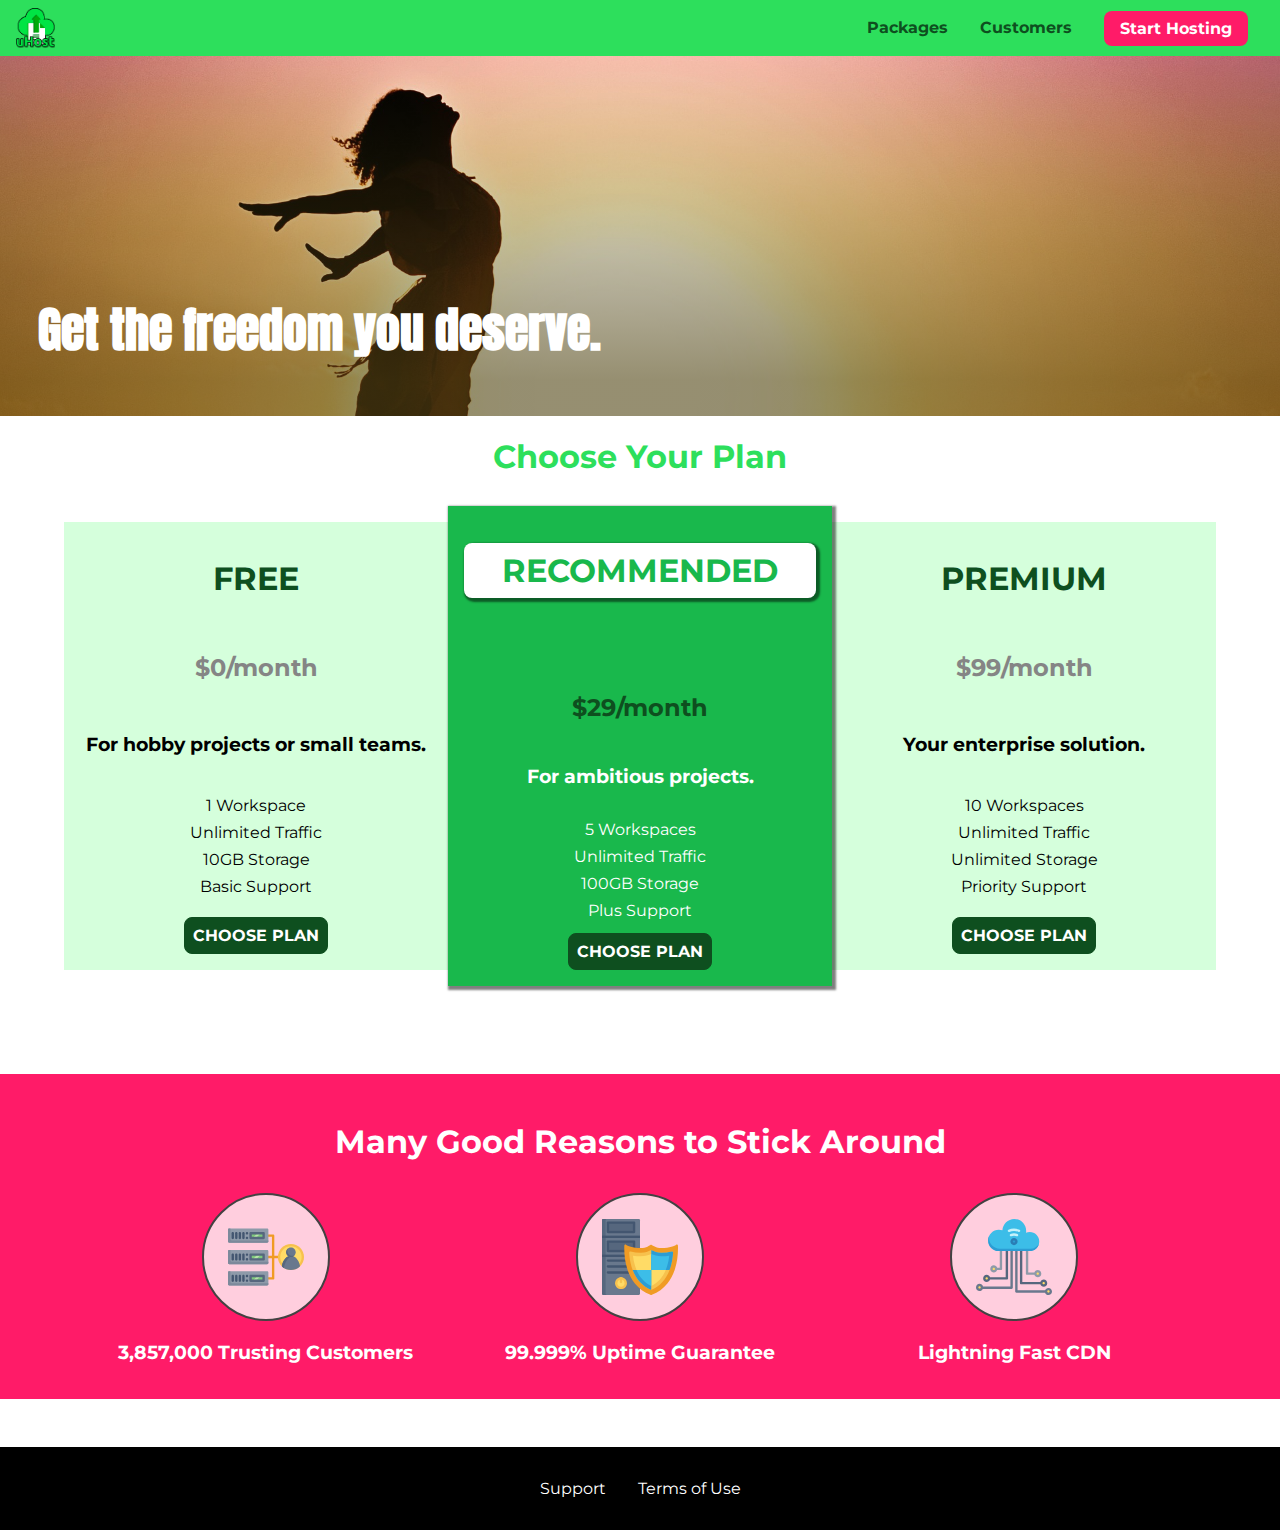
<file: ChooseYourPlan/index.html>
<!DOCTYPE html>
<html lang="en">

<head>
    <meta charset="UTF-8">
    <meta http-equiv="X-UA-Compatible" content="ie=edge">
    <meta name="viewport" content="width=device-width, initial-scale=1.0">
    <title>uHost</title>
    <link rel="shortcut icon" href="favicon.png">
    <link href="https://fonts.googleapis.com/css?family=Anton" rel="stylesheet">
    <link href="https://fonts.googleapis.com/css?family=Montserrat:400,700" rel="stylesheet">
    <link rel="stylesheet" href="shared.css">
    <link rel="stylesheet" href="main.css">
</head>

<body>
    <div class="backdrop"></div>
    <div class="modal">
        <h1 class="modal__title">Do you want to continue?</h1>
        <div class="modal__actions">
            <a href="start-hosting/index.html" class="modal__action">Yes!</a>
            <button class="modal__action modal__action--negative" type="button">No!</button>
        </div>
    </div>
    <header class="main-header">
        <div>
            <button class="toggle-button">
                <span class="toggle-button__bar"></span>
                <span class="toggle-button__bar"></span>
                <span class="toggle-button__bar"></span>
            </button>
            <a href="index.html" class="main-header__brand">
                <img src="images/uhost-icon.png" alt="uHost - Your favorite hosting company">
            </a>
        </div>
        <nav class="main-nav">
            <ul class="main-nav__items">
                <li class="main-nav__item">
                    <a href="packages/index.html">Packages</a>
                </li>
                <li class="main-nav__item">
                    <a href="customers/index.html">Customers</a>
                </li>
                <li class="main-nav__item main-nav__item--cta">
                    <a href="start-hosting/index.html">Start Hosting</a>
                </li>
            </ul>
        </nav>
    </header>
    <nav class="mobile-nav">
        <ul class="mobile-nav__items">
            <li class="mobile-nav__item">
                <a href="packages/index.html">Packages</a>
            </li>
            <li class="mobile-nav__item">
                <a href="customers/index.html">Customers</a>
            </li>
            <li class="mobile-nav__item mobile-nav__item--cta">
                <a href="start-hosting/index.html">Start Hosting</a>
            </li>
        </ul>
    </nav>
    <main>
        <section id="product-overview">
            <h1>Get the freedom you deserve.</h1>
        </section>
        <section id="plans">
            <h1 class="section-title">Choose Your Plan</h1>
            <div class="plan__list">
                <article class="plan">
                    <h1 class="plan__title">FREE</h1>
                    <h2 class="plan__price">$0/month</h2>
                    <h3>For hobby projects or small teams.</h3>
                    <ul class="plan__features">
                        <li class="plan__feature">1 Workspace</li>
                        <li class="plan__feature"> Unlimited Traffic</li>
                        <li class="plan__feature">10GB Storage</li>
                        <li class="plan__feature">Basic Support</li>
                    </ul>
                    <div>
                        <button class="button">CHOOSE PLAN</button>
                    </div>
                </article>
                <article class="plan plan--highlighted">
                    <h1 class="plan__annotation">RECOMMENDED</h1>
                    <h1 class="plan__title">

                    </h1>
                    <h2 class="plan__price">$29/month</h2>
                    <h3>For ambitious projects.</h3>
                    <ul class="plan__features">
                        <li class="plan__feature">5 Workspaces</li>
                        <li class="plan__feature">Unlimited Traffic</li>
                        <li class="plan__feature">100GB Storage</li>
                        <li class="plan__feature">Plus Support</li>
                    </ul>
                    <div>
                        <button class="button">CHOOSE PLAN</button>
                    </div>
                </article>
                <article class="plan">
                    <h1 class="plan__title">PREMIUM</h1>
                    <h2 class="plan__price">$99/month</h2>
                    <h3>Your enterprise solution.</h3>
                    <ul class="plan__features">
                        <li class="plan__feature">10 Workspaces</li>
                        <li class="plan__feature">Unlimited Traffic</li>
                        <li class="plan__feature">Unlimited Storage</li>
                        <li class="plan__feature">Priority Support</li>
                    </ul>
                    <div>
                        <button class="button">CHOOSE PLAN</button>
                    </div>
                </article>
            </div>
        </section>
        <section id="key-features">
            <h1 class="section-title">Many Good Reasons to Stick Around</h1>
            <ul class="key-feature__list">
                <li class="key-feature">
                    <div class="key-feature__image">
                        <svg viewBox="0 0 512 512">
                            <path style="fill:#F09B24;" d="M344,248h-32V112c0-4.418-3.582-8-8-8h-40c-4.418,0-8,3.582-8,8s3.582,8,8,8h32v128h-32  c-4.418,0-8,3.582-8,8s3.582,8,8,8h32v128h-32c-4.418,0-8,3.582-8,8s3.582,8,8,8h40c4.418,0,8-3.582,8-8V264h32c4.418,0,8-3.582,8-8  S348.418,248,344,248z"
                            />
                            <path style="fill:#8E9AA9;" d="M264,64H8c-4.418,0-8,3.582-8,8v80c0,4.418,3.582,8,8,8h256c4.418,0,8-3.582,8-8V72  C272,67.582,268.418,64,264,64z"
                            />
                            <path style="fill:#7C899B;" d="M24,144c-4.418,0-8-3.582-8-8V64H8c-4.418,0-8,3.582-8,8v80c0,4.418,3.582,8,8,8h256  c4.418,0,8-3.582,8-8v-8H24z"
                            />
                            <rect x="152" y="96" style="fill:#B8E3A8;" width="88" height="32" />
                            <g>
                                <polygon style="fill:#7EC97D;" points="152,96 152,128 166,128 198,96  " />
                                <polygon style="fill:#7EC97D;" points="220,96 188,128 240,128 240,96  " />
                            </g>
                            <path style="fill:#56677E;" d="M240,136h-88c-4.418,0-8-3.582-8-8V96c0-4.418,3.582-8,8-8h88c4.418,0,8,3.582,8,8v32  C248,132.418,244.418,136,240,136z M160,120h72v-16h-72V120z"
                            />
                            <g>
                                <path style="fill:#435670;" d="M32,136c-4.418,0-8-3.582-8-8V96c0-4.418,3.582-8,8-8s8,3.582,8,8v32C40,132.418,36.418,136,32,136z   "
                                />
                                <path style="fill:#435670;" d="M56,136c-4.418,0-8-3.582-8-8V96c0-4.418,3.582-8,8-8s8,3.582,8,8v32C64,132.418,60.418,136,56,136z   "
                                />
                                <path style="fill:#435670;" d="M80,136c-4.418,0-8-3.582-8-8V96c0-4.418,3.582-8,8-8s8,3.582,8,8v32C88,132.418,84.418,136,80,136z   "
                                />
                                <path style="fill:#435670;" d="M104,136c-4.418,0-8-3.582-8-8V96c0-4.418,3.582-8,8-8s8,3.582,8,8v32   C112,132.418,108.418,136,104,136z"
                                />
                                <path style="fill:#435670;" d="M128,105c-4.418,0-8-3.582-8-8v-1c0-4.418,3.582-8,8-8s8,3.582,8,8v1   C136,101.418,132.418,105,128,105z"
                                />
                                <path style="fill:#435670;" d="M128,136c-4.418,0-8-3.582-8-8v-1c0-4.418,3.582-8,8-8s8,3.582,8,8v1   C136,132.418,132.418,136,128,136z"
                                />
                            </g>
                            <path style="fill:#8E9AA9;" d="M264,208H8c-4.418,0-8,3.582-8,8v80c0,4.418,3.582,8,8,8h256c4.418,0,8-3.582,8-8v-80  C272,211.582,268.418,208,264,208z"
                            />
                            <path style="fill:#7C899B;" d="M24,288c-4.418,0-8-3.582-8-8v-72H8c-4.418,0-8,3.582-8,8v80c0,4.418,3.582,8,8,8h256  c4.418,0,8-3.582,8-8v-8H24z"
                            />
                            <rect x="152" y="240" style="fill:#B8E3A8;" width="88" height="32" />
                            <g>
                                <polygon style="fill:#7EC97D;" points="152,240 152,272 166,272 198,240  " />
                                <polygon style="fill:#7EC97D;" points="220,240 188,272 240,272 240,240  " />
                            </g>
                            <path style="fill:#56677E;" d="M240,280h-88c-4.418,0-8-3.582-8-8v-32c0-4.418,3.582-8,8-8h88c4.418,0,8,3.582,8,8v32  C248,276.418,244.418,280,240,280z M160,264h72v-16h-72V264z"
                            />
                            <g>
                                <path style="fill:#435670;" d="M32,280c-4.418,0-8-3.582-8-8v-32c0-4.418,3.582-8,8-8s8,3.582,8,8v32C40,276.418,36.418,280,32,280   z"
                                />
                                <path style="fill:#435670;" d="M56,280c-4.418,0-8-3.582-8-8v-32c0-4.418,3.582-8,8-8s8,3.582,8,8v32C64,276.418,60.418,280,56,280   z"
                                />
                                <path style="fill:#435670;" d="M80,280c-4.418,0-8-3.582-8-8v-32c0-4.418,3.582-8,8-8s8,3.582,8,8v32C88,276.418,84.418,280,80,280   z"
                                />
                                <path style="fill:#435670;" d="M104,280c-4.418,0-8-3.582-8-8v-32c0-4.418,3.582-8,8-8s8,3.582,8,8v32   C112,276.418,108.418,280,104,280z"
                                />
                                <path style="fill:#435670;" d="M128,249c-4.418,0-8-3.582-8-8v-1c0-4.418,3.582-8,8-8s8,3.582,8,8v1   C136,245.418,132.418,249,128,249z"
                                />
                                <path style="fill:#435670;" d="M128,280c-4.418,0-8-3.582-8-8v-1c0-4.418,3.582-8,8-8s8,3.582,8,8v1   C136,276.418,132.418,280,128,280z"
                                />
                            </g>
                            <path style="fill:#8E9AA9;" d="M264,352H8c-4.418,0-8,3.582-8,8v80c0,4.418,3.582,8,8,8h256c4.418,0,8-3.582,8-8v-80  C272,355.582,268.418,352,264,352z"
                            />
                            <path style="fill:#7C899B;" d="M24,432c-4.418,0-8-3.582-8-8v-72H8c-4.418,0-8,3.582-8,8v80c0,4.418,3.582,8,8,8h256  c4.418,0,8-3.582,8-8v-8H24z"
                            />
                            <rect x="152" y="384" style="fill:#B8E3A8;" width="88" height="32" />
                            <g>
                                <polygon style="fill:#7EC97D;" points="152,384 152,416 166,416 198,384  " />
                                <polygon style="fill:#7EC97D;" points="220,384 188,416 240,416 240,384  " />
                            </g>
                            <path style="fill:#56677E;" d="M240,424h-88c-4.418,0-8-3.582-8-8v-32c0-4.418,3.582-8,8-8h88c4.418,0,8,3.582,8,8v32  C248,420.418,244.418,424,240,424z M160,408h72v-16h-72V408z"
                            />
                            <g>
                                <path style="fill:#435670;" d="M32,424c-4.418,0-8-3.582-8-8v-32c0-4.418,3.582-8,8-8s8,3.582,8,8v32C40,420.418,36.418,424,32,424   z"
                                />
                                <path style="fill:#435670;" d="M56,424c-4.418,0-8-3.582-8-8v-32c0-4.418,3.582-8,8-8s8,3.582,8,8v32C64,420.418,60.418,424,56,424   z"
                                />
                                <path style="fill:#435670;" d="M80,424c-4.418,0-8-3.582-8-8v-32c0-4.418,3.582-8,8-8s8,3.582,8,8v32C88,420.418,84.418,424,80,424   z"
                                />
                                <path style="fill:#435670;" d="M104,424c-4.418,0-8-3.582-8-8v-32c0-4.418,3.582-8,8-8s8,3.582,8,8v32   C112,420.418,108.418,424,104,424z"
                                />
                                <path style="fill:#435670;" d="M128,393c-4.418,0-8-3.582-8-8v-1c0-4.418,3.582-8,8-8s8,3.582,8,8v1   C136,389.418,132.418,393,128,393z"
                                />
                                <path style="fill:#435670;" d="M128,424c-4.418,0-8-3.582-8-8v-1c0-4.418,3.582-8,8-8s8,3.582,8,8v1   C136,420.418,132.418,424,128,424z"
                                />
                            </g>
                            <path style="fill:#F7C14D;" d="M424,168c-48.523,0-88,39.477-88,88s39.477,88,88,88s88-39.477,88-88S472.523,168,424,168z" />
                            <path style="fill:#FFDB66;" d="M424,184c-39.701,0-72,32.299-72,72s32.299,72,72,72s72-32.299,72-72S463.701,184,424,184z" />
                            <path style="fill:#69788D;" d="M484.893,314.16C476.393,274.588,451.922,248,424,248s-52.393,26.588-60.893,66.16  c-0.605,2.82,0.354,5.749,2.511,7.664C381.731,336.124,402.465,344,424,344s42.269-7.876,58.381-22.176  C484.539,319.909,485.498,316.98,484.893,314.16z"
                            />
                            <path style="fill:#56677E;" d="M434.053,249.171C430.768,248.403,427.411,248,424,248c-27.922,0-52.393,26.588-60.893,66.16  c-0.605,2.82,0.354,5.749,2.511,7.664c3.383,3.002,6.979,5.703,10.734,8.125C384.904,286.243,407.373,255.378,434.053,249.171z"
                            />
                            <path style="fill:#69788D;" d="M424,192c-17.645,0-32,14.355-32,32s14.355,32,32,32s32-14.355,32-32S441.645,192,424,192z" />
                            <path style="fill:#56677E;" d="M432,248c-17.645,0-32-14.355-32-32c0-6.783,2.128-13.076,5.742-18.258  C397.444,203.53,392,213.138,392,224c0,17.645,14.355,32,32,32c10.862,0,20.471-5.444,26.258-13.742  C445.076,245.872,438.783,248,432,248z"
                            />

                        </svg>

                    </div>
                    <p class="key-feature__description">3,857,000 Trusting Customers</p>
                </li>
                <li class="key-feature">
                    <div class="key-feature__image">
                        <svg viewBox="0 0 512 512">
                            <path style="fill:#69788D;" d="M248,0H8C3.582,0,0,3.582,0,8v496c0,4.418,3.582,8,8,8h240c4.418,0,8-3.582,8-8V8  C256,3.582,252.418,0,248,0z"
                            />
                            <path style="fill:#56677E;" d="M24,504V8c0-4.418,3.582-8,8-8H8C3.582,0,0,3.582,0,8v496c0,4.418,3.582,8,8,8h24  C27.582,512,24,508.418,24,504z"
                            />
                            <g>
                                <rect x="0" y="112" style="fill:#435670;" width="256" height="16" />
                                <rect x="0" y="240" style="fill:#435670;" width="256" height="16" />
                            </g>
                            <path style="fill:#F7C14D;" d="M128,392c-22.056,0-40,17.944-40,40s17.944,40,40,40s40-17.944,40-40S150.056,392,128,392z" />
                            <path style="fill:#FFDB66;" d="M128,408c-13.233,0-24,10.767-24,24s10.767,24,24,24s24-10.767,24-24S141.233,408,128,408z" />
                            <path style="fill:#F7C14D;" d="M128,392c-2.739,0-5.414,0.278-8,0.805V424c0,4.418,3.582,8,8,8c4.418,0,8-3.582,8-8v-31.195  C133.414,392.278,130.739,392,128,392z"
                            />
                            <g>
                                <path style="fill:#435670;" d="M216,288H40c-4.418,0-8-3.582-8-8s3.582-8,8-8h176c4.418,0,8,3.582,8,8S220.418,288,216,288z"
                                />
                                <path style="fill:#435670;" d="M216,328H40c-4.418,0-8-3.582-8-8s3.582-8,8-8h176c4.418,0,8,3.582,8,8S220.418,328,216,328z"
                                />
                                <path style="fill:#435670;" d="M216,368H40c-4.418,0-8-3.582-8-8s3.582-8,8-8h176c4.418,0,8,3.582,8,8S220.418,368,216,368z"
                                />
                                <path style="fill:#435670;" d="M216,16H40c-4.418,0-8,3.582-8,8v64c0,4.418,3.582,8,8,8h176c4.418,0,8-3.582,8-8V24   C224,19.582,220.418,16,216,16z"
                                />
                            </g>
                            <rect x="48" y="32" style="fill:#56677E;" width="160" height="48" />
                            <path style="fill:#435670;" d="M216,144H40c-4.418,0-8,3.582-8,8v64c0,4.418,3.582,8,8,8h176c4.418,0,8-3.582,8-8v-64  C224,147.582,220.418,144,216,144z"
                            />
                            <rect x="48" y="160" style="fill:#56677E;" width="160" height="48" />
                            <path style="fill:#F09B24;" d="M511.747,180.237c-0.194-6.537-8.107-10.107-13.135-5.894c-5.6,4.693-42.904,21.282-98.514,21.282  c-33.45,0-64.625-20.999-64.929-21.206c-2.9-1.991-6.764-1.85-9.512,0.346c-2.677,2.135-27.201,20.86-63.793,20.86  c-55.607,0-92.914-16.589-98.515-21.282c-5.028-4.211-12.941-0.645-13.135,5.894c-1.634,54.834,4.655,105.941,18.693,151.903  c12.096,39.604,29.759,74.047,52.497,102.373c27.538,34.304,62.743,59.882,104.66,76.045c3.069,1.918,6.757,1.921,9.83,0  c41.917-16.163,77.122-41.741,104.66-76.045c22.738-28.326,40.401-62.77,52.497-102.373  C507.092,286.179,513.381,235.071,511.747,180.237z"
                            />
                            <path style="fill:#F7C14D;" d="M476.21,221.226c-1.953-1.631-4.568-2.235-7.036-1.628c-21.686,5.327-44.926,8.028-69.075,8.028  c-25.926,0-49.633-8.975-64.955-16.504c-2.307-1.134-5.016-1.091-7.284,0.116c-14.059,7.477-36.919,16.388-65.994,16.388  c-24.153,0-47.394-2.701-69.075-8.028c-5.155-1.268-10.221,2.966-9.894,8.261c2.077,33.693,7.668,65.635,16.616,94.935  c22.774,74.565,66.139,126.334,128.888,153.868c2.032,0.891,4.397,0.891,6.43,0c61.777-27.107,104.716-78.876,127.62-153.868  c8.948-29.3,14.539-61.241,16.616-94.935C479.224,225.319,478.163,222.856,476.21,221.226z"
                            />
                            <path style="fill:#FFDB66;" d="M331.609,451.727c-52.604-25.289-89.304-70.987-109.144-135.944  c-6.532-21.39-11.162-44.336-13.82-68.447c17.133,2.852,34.952,4.291,53.22,4.291c29.394,0,53.376-7.793,69.978-15.561  c17.44,7.736,41.656,15.561,68.256,15.561c18.267,0,36.085-1.439,53.219-4.291c-2.659,24.112-7.288,47.06-13.82,68.448  C419.545,381.108,383.27,426.805,331.609,451.727z"
                            />
                            <g>
                                <path style="fill:#2C9DD4;" d="M479.066,227.858c0.157-2.539-0.903-5.002-2.856-6.633s-4.568-2.235-7.036-1.628   c-21.686,5.327-44.926,8.028-69.075,8.028c-25.926,0-49.633-8.975-64.955-16.504c-1.057-0.52-2.2-0.78-3.345-0.806l-0.072,133.351   h123.601c2.556-6.746,4.933-13.702,7.123-20.874C471.398,293.493,476.989,261.552,479.066,227.858z"
                                />
                                <path style="fill:#2C9DD4;" d="M206.658,343.667c24.153,63.42,65.028,108.108,121.743,132.995c1.031,0.452,2.147,0.673,3.263,0.666   l0.063-133.661H206.658z"
                                />
                            </g>
                            <g>
                                <path style="fill:#3CBDE8;" d="M439.497,315.783c6.532-21.389,11.161-44.336,13.82-68.448c-17.134,2.852-34.952,4.291-53.219,4.291   c-26.6,0-50.815-7.824-68.256-15.561l-0.116,107.601h97.758C433.179,334.807,436.524,325.518,439.497,315.783z"
                                />
                                <path style="fill:#3CBDE8;" d="M232.523,343.667c21.144,50.298,54.363,86.56,99.087,108.06l0.117-108.06H232.523z" />
                            </g>
                        </svg>
                    </div>
                    <p class="key-feature__description">99.999% Uptime Guarantee</p>
                </li>
                <li class="key-feature">
                    <div class="key-feature__image">
                        <svg viewBox="0 0 512 512">
                            <path style="fill:#8E9AA9;" d="M168,200c-4.418,0-8,3.582-8,8v120h-17.376c-3.302-9.311-12.194-16-22.624-16  c-13.234,0-24,10.767-24,24s10.766,24,24,24c10.429,0,19.321-6.689,22.624-16H168c4.418,0,8-3.582,8-8V208  C176,203.582,172.418,200,168,200z"
                            />
                            <path style="fill:#FFDB66;" d="M120,328c-4.411,0-8,3.589-8,8s3.589,8,8,8s8-3.589,8-8S124.411,328,120,328z" />
                            <path style="fill:#56677E;" d="M208,200c-4.418,0-8,3.582-8,8v184H94.624C91.322,382.689,82.43,376,72,376  c-13.234,0-24,10.767-24,24s10.766,24,24,24c10.429,0,19.321-6.689,22.624-16H208c4.418,0,8-3.582,8-8V208  C216,203.582,212.418,200,208,200z"
                            />
                            <path style="fill:#FFDB66;" d="M72,392c-4.411,0-8,3.589-8,8s3.589,8,8,8s8-3.589,8-8S76.411,392,72,392z" />
                            <path style="fill:#69788D;" d="M240,208c-4.418,0-8,3.582-8,8v239H47.24c-2.671-10.34-12.078-18-23.24-18c-13.234,0-24,10.767-24,24  s10.766,24,24,24c9.666,0,18.009-5.747,21.809-14H240c4.418,0,8-3.582,8-8V216C248,211.582,244.418,208,240,208z"
                            />
                            <path style="fill:#FFDB66;" d="M24,453c-4.411,0-8,3.589-8,8s3.589,8,8,8s8-3.589,8-8S28.411,453,24,453z" />
                            <path style="fill:#69788D;" d="M488,464c-10.429,0-19.321,6.689-22.624,16H280V208c0-4.418-3.582-8-8-8s-8,3.582-8,8v280  c0,4.418,3.582,8,8,8h193.376c3.302,9.311,12.194,16,22.624,16c13.234,0,24-10.767,24-24S501.234,464,488,464z"
                            />
                            <path style="fill:#FFDB66;" d="M488,480c-4.411,0-8,3.589-8,8s3.589,8,8,8s8-3.589,8-8S492.411,480,488,480z" />
                            <path style="fill:#56677E;" d="M456,408c-10.429,0-19.321,6.689-22.624,16H312V208c0-4.418-3.582-8-8-8s-8,3.582-8,8v224  c0,4.418,3.582,8,8,8h129.376c3.302,9.311,12.194,16,22.624,16c13.234,0,24-10.767,24-24S469.234,408,456,408z"
                            />
                            <path style="fill:#FFDB66;" d="M456,424c-4.411,0-8,3.589-8,8s3.589,8,8,8s8-3.589,8-8S460.411,424,456,424z" />
                            <path style="fill:#8E9AA9;" d="M416,344c-10.429,0-19.321,6.689-22.624,16H352V208c0-4.418-3.582-8-8-8s-8,3.582-8,8v160  c0,4.418,3.582,8,8,8h49.376c3.302,9.311,12.194,16,22.624,16c13.234,0,24-10.767,24-24S429.234,344,416,344z"
                            />
                            <path style="fill:#FFDB66;" d="M416,360c-4.411,0-8,3.589-8,8s3.589,8,8,8s8-3.589,8-8S420.411,360,416,360z" />
                            <path style="fill:#3CBDE8;" d="M362,88c-8.741,0-17.231,1.751-25.06,5.085C337.646,88.797,338,84.43,338,80  c0-44.112-35.888-80-80-80c-42.823,0-77.895,33.816-79.909,76.149C170.393,73.415,162.244,72,154,72c-39.701,0-72,32.299-72,72  s32.299,72,72,72h208c35.29,0,64-28.71,64-64S397.29,88,362,88z"
                            />
                            <path style="fill:#2C9DD4;" d="M368,200H160c-39.701,0-72-32.299-72-72c0-5.863,0.721-11.559,2.05-17.019  C84.918,120.88,82,132.102,82,144c0,39.701,32.299,72,72,72h208c30.389,0,55.88-21.296,62.379-49.743  C413.565,186.327,392.352,200,368,200z"
                            />
                            <path style="fill:#2A7DB5;" d="M256,128c-13.234,0-24,10.767-24,24s10.766,24,24,24c13.233,0,24-10.767,24-24S269.233,128,256,128z"
                            />
                            <path style="fill:#2C9DD4;" d="M256,144c-4.411,0-8,3.589-8,8s3.589,8,8,8c4.411,0,8-3.589,8-8S260.411,144,256,144z" />
                            <g>
                                <path style="fill:#C5F1FA;" d="M221.755,87.695c-2.994,0-5.864-1.688-7.233-4.572c-1.894-3.991-0.194-8.763,3.798-10.657   C230.157,66.849,242.834,64,256,64c13.166,0,25.844,2.849,37.68,8.466c3.992,1.895,5.692,6.666,3.798,10.657   s-6.666,5.692-10.657,3.798C277.144,82.328,266.774,80,256,80c-10.774,0-21.144,2.328-30.821,6.921   C224.072,87.446,222.904,87.695,221.755,87.695z"
                                />
                                <path style="fill:#C5F1FA;" d="M276.545,116.618c-1.148,0-2.316-0.249-3.424-0.774C267.745,113.293,261.985,112,256,112   c-5.985,0-11.745,1.293-17.121,3.844c-3.991,1.895-8.763,0.192-10.657-3.798c-1.894-3.992-0.193-8.764,3.798-10.657   C239.557,97.813,247.625,96,256,96c8.376,0,16.444,1.813,23.98,5.389c3.991,1.894,5.692,6.665,3.798,10.657   C282.41,114.93,279.539,116.618,276.545,116.618z"
                                />
                            </g>

                        </svg>
                    </div>
                    <p class="key-feature__description">Lightning Fast CDN</p>
                </li>
            </ul>
        </section>
    </main>
    <footer class="main-footer">
        <nav>
            <ul class="main-footer__links">
                <li class="main-footer__link">
                    <a href="#">Support</a>
                </li>
                <li class="main-footer__link">
                    <a href="#">Terms of Use</a>
                </li>
            </ul>
        </nav>
    </footer>
    <script src="shared.js"></script>
</body>

</html>
</file>
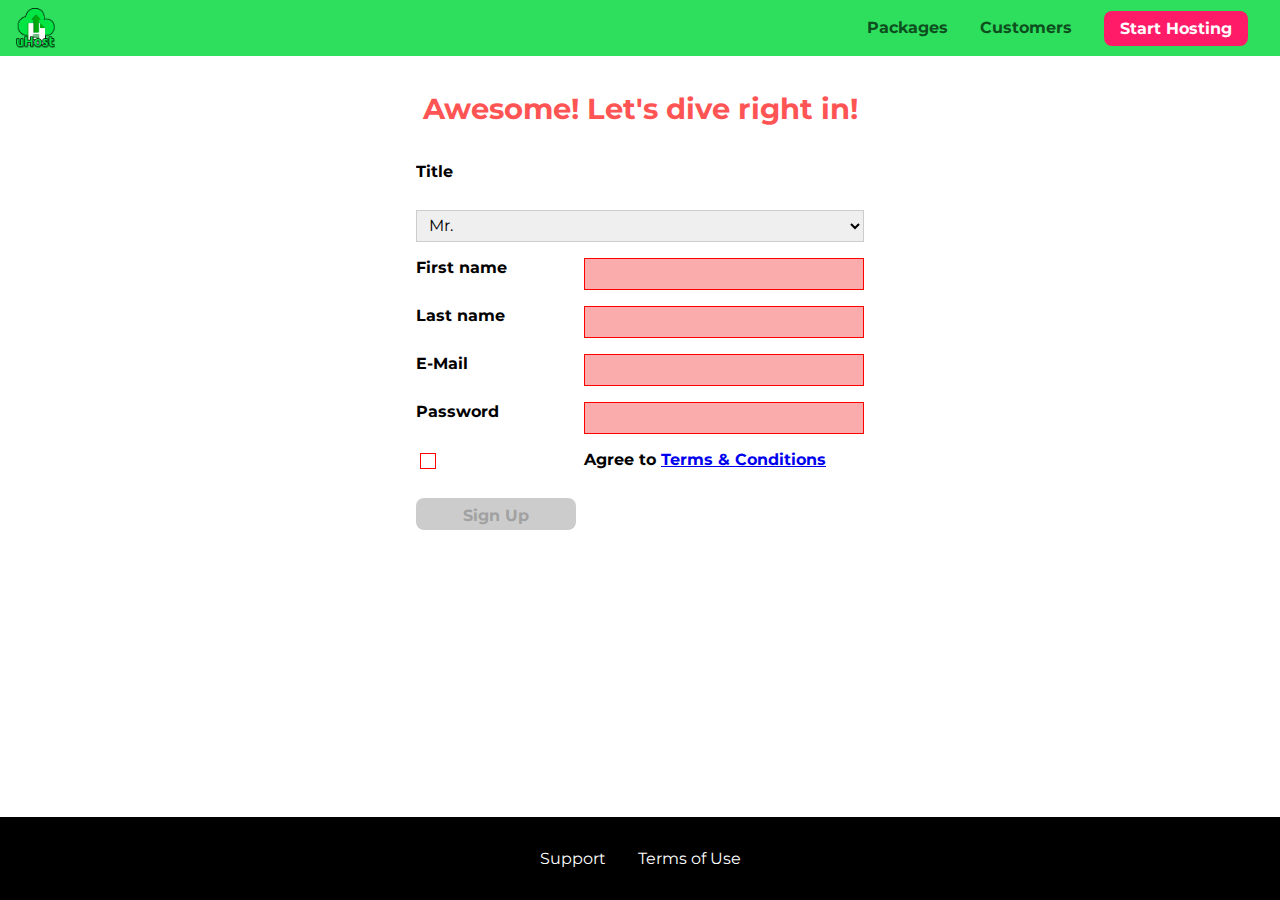
<file: ChooseYourPlan/start-hosting/index.html>
<!DOCTYPE html>
<html lang="en">

<head>
    <meta charset="UTF-8">
    <meta name="viewport" content="width=device-width, initial-scale=1.0">
    <meta http-equiv="X-UA-Compatible" content="ie=edge">
    <title>uHost Signup</title>
    <link rel="shortcut icon" href="../favicon.png">
    <link href="https://fonts.googleapis.com/css?family=Anton|Montserrat:400,700" rel="stylesheet">
    <link rel="stylesheet" href="../shared.css">
    <link rel="stylesheet" href="start-hosting.css">
</head>

<body>
<div class="backdrop"></div>
<header class="main-header">
    <div>
        <button class="toggle-button">
            <span class="toggle-button__bar"></span>
            <span class="toggle-button__bar"></span>
            <span class="toggle-button__bar"></span>
        </button>
        <a href="../index.html" class="main-header__brand">
            <img src="../images/uhost-icon.png" alt="uHost - Your favorite hosting company">
        </a>
    </div>
    <nav class="main-nav">
        <ul class="main-nav__items">
            <li class="main-nav__item">
                <a href="../packages/index.html">Packages</a>
            </li>
            <li class="main-nav__item">
                <a href="../customers/index.html">Customers</a>
            </li>
            <li class="main-nav__item main-nav__item--cta">
                <a href="index.html">Start Hosting</a>
            </li>
        </ul>
    </nav>
</header>
<nav class="mobile-nav">
    <ul class="mobile-nav__items">
        <li class="mobile-nav__item">
            <a href="../packages/index.html">Packages</a>
        </li>
        <li class="mobile-nav__item">
            <a href="../customers/index.html">Customers</a>
        </li>
        <li class="mobile-nav__item mobile-nav__item--cta">
            <a href="index.html">Start Hosting</a>
        </li>
    </ul>
</nav>
<main class="signup-page">
    <h1 class="signup-title">Awesome! Let's dive right in!</h1>
    <form action="index.html" class="signup-form">
        <label for="title">Title</label>
        <select id="title">
            <option value="mr">Mr.</option>
            <option value="ms">Ms.</option>
        </select>
        <label for="first-name">First name</label>
        <input type="text" id="first-name" required>
        <label for="last-name">Last name</label>
        <input type="text" id="last-name" required>
        <label for="email">E-Mail</label>
        <input type="email" id="email" required>
        <label for="password">Password</label>
        <input type="password" id="password" required>
        <input type="checkbox" id="agree-terms" required>
        <label for="agree-terms">Agree to
            <a href="#">Terms &amp; Conditions</a>
        </label>
        <button type="submit" class="button" disabled>Sign Up</button>
    </form>
</main>
<footer class="main-footer">
    <nav>
        <ul class="main-footer__links">
            <li class="main-footer__link">
                <a href="#">Support</a>
            </li>
            <li class="main-footer__link">
                <a href="#">Terms of Use</a>
            </li>
        </ul>
    </nav>
</footer>
<script src="../shared.js"></script>
</body>

</html>
</file>
<file: ChooseYourPlan/shared.css>
@import url('https://fonts.googleapis.com/css?family=Roboto:100,400,900');
@import url('https://fonts.googleapis.com/css?family=Anton');
@import url('https://fonts.googleapis.com/css?family=Montserrat:400,700');

* {
    box-sizing: border-box;
}

html {
    height: 100%;
}

body {
    font-family: "Montserrat", sans-serif;
    margin: 0;
    display: grid;
    grid-template-rows: 3.5rem auto fit-content(8rem);
    grid-template-areas: "header"
                       "main"
                       "footer";
    /* padding-top: 3.5rem; */
    height: 100%;
}

main {
    /* grid-row: 2 / 3; */
    grid-area: main;
}

.backdrop {
    display: none;
    position: fixed;
    opacity: 0;
    top: 0;
    left: 0;
    z-index: 100;
    width: 100vw;
    height: 100vh;
    background: rgba(0, 0, 0, 0.5);
    transition: opacity 0.2s linear;
}

.main-header {
    width: 100%;
    position: fixed;
    top: 0;
    left: 0;
    background: #2ddf5c;
    padding: 0.5rem 1rem;
    z-index: 60;
    display: flex;
    align-items: center;
    justify-content: space-between;
}

.toggle-button {
    width: 3rem;
    background: transparent;
    border: none;
    cursor: pointer;
    padding-top: 0;
    padding-bottom: 0;
    vertical-align: middle;
}

.toggle-button:focus {
    outline: none;
}

.toggle-button__bar {
    width: 100%;
    height: 0.2rem;
    background: black;
    display: block;
    margin: 0.6rem 0;
}

.main-header__brand {
    color: #0e4f1f;
    text-decoration: none;
    font-weight: bold;
    /* width: 20px; */
}

.main-header__brand img {
    height: 2.5rem;
    vertical-align: middle;
    /* width: 100%; */
}

.main-nav {
    display: none;
}

.main-nav__items {
    margin: 0;
    padding: 0;
    list-style: none;
    display: flex;
}

.main-nav__item {
    margin: 0 1rem;
}

.main-nav__item a,
.mobile-nav__item a {
    text-decoration: none;
    color: #0e4f1f;
    font-weight: bold;
    padding: 0.2rem 0;
}

.main-nav__item a:hover,
.main-nav__item a:active {
    color: white;
    border-bottom: 5px solid white;
}

.main-nav__item--cta a,
.mobile-nav__item--cta a {
    color: white;
    background: #ff1b68;
    padding: 0.5rem 1rem;
    border-radius: 8px;
}

.main-nav__item--cta a:hover,
.main-nav__item--cta a:active,
.mobile-nav__item--cta a:hover,
.mobile-nav__item--cta a:active {
    color: #ff1b68;
    background: white;
    border: none;
}

@media (min-width: 40rem) {
    .toggle-button {
        display: none;
    }

    .main-nav {
        display: flex;
    }
}

.main-footer {
    background: black;
    padding: 2rem;
    margin-top: 3rem;
    /* grid-row: 3 / 4; */
    grid-area: footer;
}

.main-footer__links {
    list-style: none;
    margin: 0;
    padding: 0;
    display: flex;
    flex-direction: column;
    align-items: center;
}

.main-footer__link {
    margin: 0.5rem 0;
}

.main-footer__link a {
    color: white;
    text-decoration: none;
}

.main-footer__link a:hover,
.main-footer__link a:active {
    color: #ccc;
}

.mobile-nav {
    display: none;
    position: fixed;
    z-index: 101;
    top: 0;
    left: 0;
    background: white;
    width: 80%;
    height: 100vh;
}

.mobile-nav__items {
    width: 90%;
    height: 100%;
    list-style: none;
    margin: 0 auto;
    padding: 0;
    display: flex;
    flex-direction: column;
    justify-content: center;
    align-items: center;
}

.mobile-nav__item {
    margin: 1rem 0;
}

.mobile-nav__item a {
    font-size: 1.5rem;
}

.button {
    background: #0e4f1f;
    color: white;
    font: inherit;
    border: 1.5px solid #0e4f1f;
    padding: 0.5rem;
    border-radius: 8px;
    font-weight: bold;
    cursor: pointer;
}

.button:hover,
.button:active {
    background: white;
    color: #0e4f1f;
}

.button:focus {
    outline: none;
}

.button[disabled] {
    cursor: not-allowed;
    border: #a1a1a1;
    background: #ccc;
    color: #a1a1a1;
}

.open {
    display: block !important;
    opacity: 1 !important;
    transform: translateY(0) !important;
}

@media (min-width: 40rem) {
    .main-footer__link {
        margin: 0 1rem;
    }

    .main-footer__links {
        flex-direction: row;
        justify-content: center;
    }
}
</file>
<file: ChooseYourPlan/main.css>
#product-overview {
    background: linear-gradient(to top, rgba(80, 68, 18, 0.6) 10%, transparent),
    url("images/freedom.jpg") center/cover no-repeat border-box,
    #ff1b68;
    /* background-image: url("freedom.jpg");
      background-size: cover;
      background-position: left 10% bottom 20%; */
    /* background-repeat: no-repeat;
      background-origin: border-box;
      background-clip: border-box; */
    /* background-image: linear-gradient(180deg, red 70%, blue 60%, rgba(0,0,0,0.5)); */
    /* background-image: radial-gradient(ellipse farthest-corner at 20% 50%, red, blue 70%, green); */
    width: 100vw;
    height: 33vh;
    /* border: 5px dashed red; */
    position: relative;
}

#product-overview h1 {
    color: white;
    font-family: "Anton", sans-serif;
    position: absolute;
    bottom: 5%;
    left: 3%;
    font-size: 1.6rem;
}

@media (min-width: 40rem) and (min-height: 40rem) {
    #product-overview {
        height: 40vh;
        background-position: 50% 25%;
    }

    #product-overview h1 {
        font-size: 3rem;
    }
}

.section-title {
    color: #2ddf5c;
    text-align: center;
}

.plan {
    background: #d5ffdc;
    text-align: center;
    padding: 1rem;
    margin: 0.5rem 0;
    width: 100%;
}

.plan--highlighted {
    background: #19b84c;
    color: white;
}

.plan__annotation {
    background: white;
    color: #19b84c;
    padding: 0.5rem;
    box-shadow: 2px 2px 2px 2px rgba(0, 0, 0, 0.5);
    border-radius: 8px;
}

.plan__title {
    color: #0e4f1f;
}

.plan__price {
    color: #858585;
}

.plan--highlighted .plan__title {
    color: white;
}

.plan--highlighted .plan__price {
    color: #0e4f1f;
}

.plan__features {
    list-style: none;
    margin: 0;
    padding: 0;
}

.plan__feature {
    margin: 0.5rem 0;
}

@media (min-width: 40rem) {
    .plan__list {
        width: 100%;
        display: flex;
        justify-content: center;
        align-items: center;
    }

    .plan {
        width: 30%;
        min-width: 13rem;
        max-width: 25rem;
        display: flex;
        flex-direction: column;
        justify-content: space-between;
        height: 28rem;
    }

    .plan--highlighted {
        box-shadow: 2px 2px 2px 2px rgba(0, 0, 0, 0.5);
        height: 30rem;
        z-index: 50;
    }
}

#key-features {
    background: #ff1b68;
    margin-top: 5rem;
    padding: 1rem;
}

#key-features .section-title {
    color: white;
    margin: 2rem;
}

.key-feature__list {
    list-style: none;
    margin: 0;
    padding: 0;
    text-align: center;
}

.key-feature__image {
    background: #ffcede;
    width: 128px;
    height: 128px;
    border: 2px solid #424242;
    border-radius: 50%;
    margin: auto;
    padding: 1.5rem;
}

.key-feature__description {
    text-align: center;
    font-weight: bold;
    color: white;
    font-size: 1.2rem;
}

@media (min-width: 40rem) {
    .key-feature {
        width: 30%;
        max-width: 25rem;
    }

    .key-feature__list {
        display: flex;
        justify-content: center;
    }
}

/* h1 {
    font-family: sans-serif;
} */

.modal {
    position: fixed;
    display: none;
    z-index: 200;
    top: 20%;
    left: 30%;
    width: 40%;
    background: white;
    padding: 1rem;
    border: 1px solid #ccc;
    box-shadow: 1px 1px 1px rgba(0, 0, 0, 0.5);
}

.modal__title {
    text-align: center;
    margin: 0 0 1rem 0;
}

.modal__actions {
    text-align: center;
}

.modal__action {
    border: 1px solid #0e4f1f;
    background: #0e4f1f;
    text-decoration: none;
    color: white;
    font: inherit;
    padding: 0.5rem 1rem;
    cursor: pointer;
}

.modal__action:hover,
.modal__action:active {
    background: #2ddf5c;
    border-color: #2ddf5c;
}

.modal__action--negative {
    background: red;
    border-color: red;
}

.modal__action--negative:hover,
.modal__action--negative:active {
    background: #ff5454;
    border-color: #ff5454;
}
</file>
<file: ChooseYourPlan/start-hosting/start-hosting.css>
main {
    padding-top: 1rem;
}

.signup-title {
    text-align: center;
    font-size: 1.8rem;
    color: #ff5454;
}

.signup-form {
    padding: 1rem;
    display: grid;
    grid-auto-rows: 2rem;
    grid-row-gap: 0.5rem;
}

.signup-form label {
    font-weight: bold;
}

.signup-form label,
.signup-form input,
.signup-form select {
    display: block;
    width: 100%;
}

/* .signup-form input[type="checkbox"] */
.signup-form input[id*="terms"],
.signup-form input[id*="terms"] + label {
    display: inline-block;
    width: auto;
    vertical-align: bottom;
}

.signup-form input:not([type="checkbox"]),
.signup-form select {
    border: 1px solid #ccc;
    padding: 0.2rem 0.5rem;
    font: inherit;
}

.signup-form input:focus,
.signup-form select:focus {
    outline: none;
    background: #d8f3df;
    border-color: #2ddf5c;
}

.signup-form input[type="checkbox"] {
    border: 1px solid #ccc;
    background: white;
    width: 1rem;
    height: 1rem;
    -webkit-appearance: none;
    -moz-appearance: none;
    appearance: none;
}

.signup-form input[type="checkbox"]:checked {
    background: #2ddf5c;
    border: #0e4f1f;
}

.signup-form input.invalid,
.signup-form select.invalid,
.signup-form :invalid {
    border-color: red !important;
    background: #faacac;
}

.signup-form button[type="submit"] {
    display: block;
}

@media (min-width: 40rem) {
    .signup-form {
        margin: auto;
        width: 30rem;
        grid-template-columns: 10rem auto;
        grid-row-gap: 1rem;
        grid-column-gap: 0.5rem;
    }

    .signup-form [id="title"] {
        grid-column: span 2;
    }

    .signup-form__checkbox {
        grid-column: span 2;
    }
}
</file>
